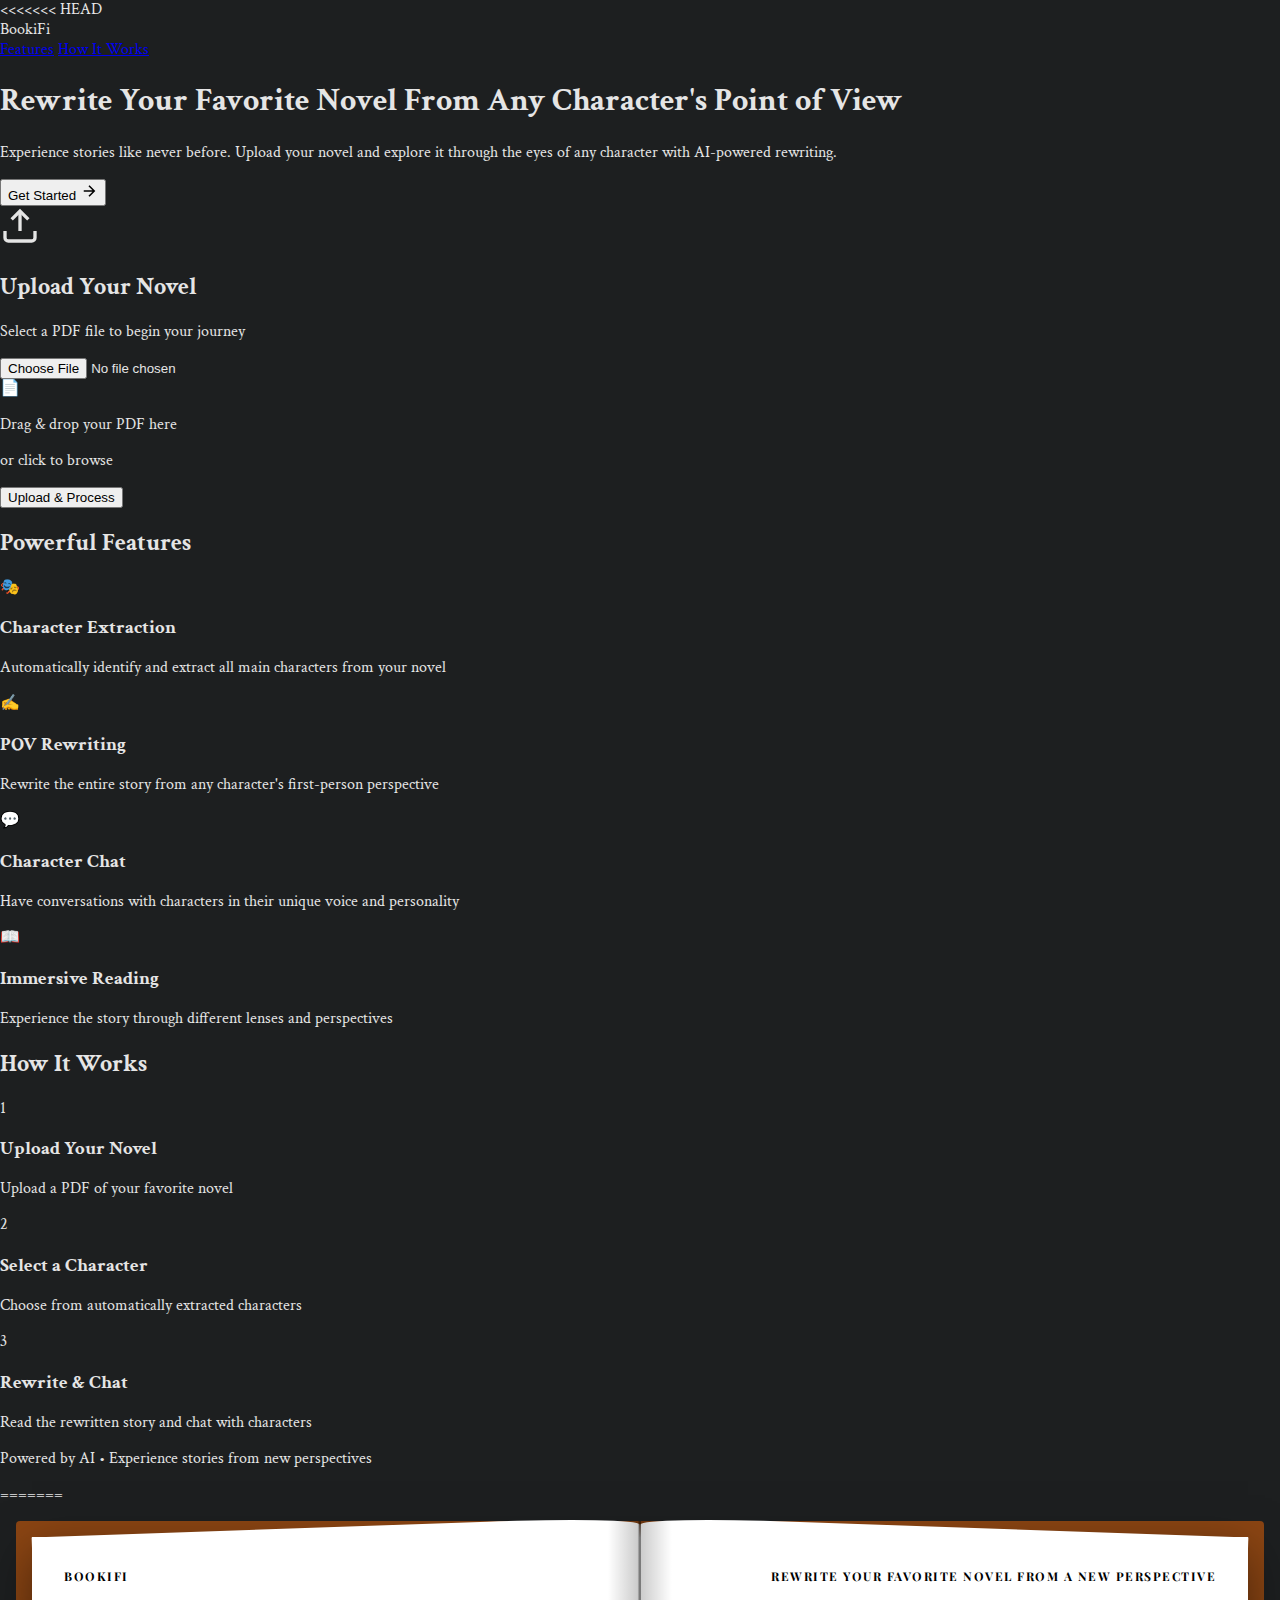
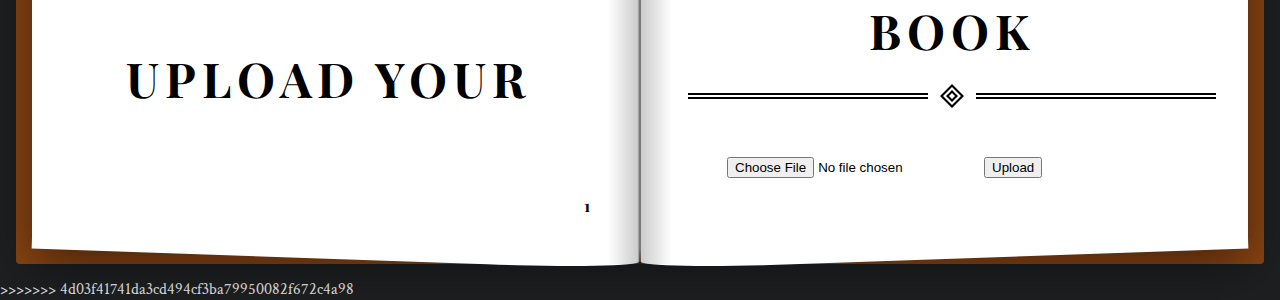
<file: templates/index.html>
<!DOCTYPE html>
<html lang="en">
<head>
    <meta charset="UTF-8">
<<<<<<< HEAD
    <meta name="viewport" content="width=device-width, initial-scale=1.0">
    <title>BookiFi - Rewrite Your Novel</title>
    <link rel="preconnect" href="https://fonts.googleapis.com">
    <link rel="preconnect" href="https://fonts.gstatic.com" crossorigin>
    <link href="https://fonts.googleapis.com/css2?family=Inter:wght@300;400;500;600;700&family=Space+Grotesk:wght@400;500;600;700&display=swap" rel="stylesheet">
    <link rel="stylesheet" href="/static/style.css">
</head>
<body>
    <!-- Animated Background -->
    <div class="animated-bg">
        <div class="gradient-orb orb-1"></div>
        <div class="gradient-orb orb-2"></div>
        <div class="gradient-orb orb-3"></div>
    </div>

    <!-- Navigation -->
    <nav class="navbar">
        <div class="nav-container">
            <div class="logo-nav">BookiFi</div>
            <div class="nav-links">
                <a href="#features">Features</a>
                <a href="#how-it-works">How It Works</a>
            </div>
        </div>
    </nav>

    <!-- Hero Section -->
    <section class="hero">
        <div class="hero-content">
            <div class="hero-text">
                <h1 class="hero-title">
                    <span class="title-line">Rewrite Your</span>
                    <span class="title-line highlight">Favorite Novel</span>
                    <span class="title-line">From Any Character's</span>
                    <span class="title-line highlight">Point of View</span>
                </h1>
                <p class="hero-subtitle">
                    Experience stories like never before. Upload your novel and explore it through the eyes of any character with AI-powered rewriting.
                </p>
                <div class="hero-cta">
                    <button class="cta-button" onclick="scrollToUpload()">
                        <span>Get Started</span>
                        <svg width="18" height="18" viewBox="0 0 24 24" fill="none" stroke="currentColor" stroke-width="2">
                            <path d="M5 12h14M12 5l7 7-7 7"/>
                        </svg>
                    </button>
                </div>
            </div>
        </div>
        <div class="scroll-indicator">
            <div class="mouse"></div>
        </div>
    </section>

    <!-- Upload Section -->
    <section id="upload" class="upload-section">
        <div class="upload-container">
            <div class="upload-card glass-card">
                <div class="upload-header">
                    <div class="upload-icon-wrapper">
                        <svg class="upload-icon" width="40" height="40" viewBox="0 0 24 24" fill="none" stroke="currentColor" stroke-width="2">
                            <path d="M21 15v4a2 2 0 0 1-2 2H5a2 2 0 0 1-2-2v-4"></path>
                            <polyline points="17 8 12 3 7 8"></polyline>
                            <line x1="12" y1="3" x2="12" y2="15"></line>
                        </svg>
                    </div>
                    <h2 class="upload-title">Upload Your Novel</h2>
                    <p class="upload-description">Select a PDF file to begin your journey</p>
                </div>
                
                <form id="uploadForm" class="upload-form">
                    <div class="file-drop-zone" id="dropZone">
                        <input type="file" id="pdfFile" accept=".pdf" required>
                        <div class="drop-zone-content">
                            <div class="drop-icon">📄</div>
                            <p class="drop-text">Drag & drop your PDF here</p>
                            <p class="drop-subtext">or click to browse</p>
                        </div>
                        <div class="file-selected" id="fileSelected" style="display: none;">
                            <span class="file-name" id="fileName"></span>
                            <button type="button" class="file-remove" onclick="clearFile()">×</button>
                        </div>
                    </div>
                    
                    <button type="submit" class="btn-upload" id="uploadBtn">
                        <span class="btn-text">Upload & Process</span>
                        <span class="btn-loader" style="display: none;">
                            <span class="spinner"></span>
                        </span>
                    </button>
                </form>
                
                <div id="uploadStatus" class="status-message"></div>
            </div>
        </div>
    </section>

    <!-- Features Section -->
    <section id="features" class="features-section">
        <div class="features-container">
            <h2 class="section-title">Powerful Features</h2>
            <div class="features-grid">
                <div class="feature-card">
                    <div class="feature-icon">🎭</div>
                    <h3>Character Extraction</h3>
                    <p>Automatically identify and extract all main characters from your novel</p>
                </div>
                <div class="feature-card">
                    <div class="feature-icon">✍️</div>
                    <h3>POV Rewriting</h3>
                    <p>Rewrite the entire story from any character's first-person perspective</p>
                </div>
                <div class="feature-card">
                    <div class="feature-icon">💬</div>
                    <h3>Character Chat</h3>
                    <p>Have conversations with characters in their unique voice and personality</p>
                </div>
                <div class="feature-card">
                    <div class="feature-icon">📖</div>
                    <h3>Immersive Reading</h3>
                    <p>Experience the story through different lenses and perspectives</p>
                </div>
            </div>
        </div>
    </section>

    <!-- How It Works -->
    <section id="how-it-works" class="how-it-works">
        <div class="how-container">
            <h2 class="section-title">How It Works</h2>
            <div class="steps">
                <div class="step">
                    <div class="step-number">1</div>
                    <div class="step-content">
                        <h3>Upload Your Novel</h3>
                        <p>Upload a PDF of your favorite novel</p>
                    </div>
                </div>
                <div class="step-connector"></div>
                <div class="step">
                    <div class="step-number">2</div>
                    <div class="step-content">
                        <h3>Select a Character</h3>
                        <p>Choose from automatically extracted characters</p>
                    </div>
                </div>
                <div class="step-connector"></div>
                <div class="step">
                    <div class="step-number">3</div>
                    <div class="step-content">
                        <h3>Rewrite & Chat</h3>
                        <p>Read the rewritten story and chat with characters</p>
                    </div>
                </div>
            </div>
        </div>
    </section>

    <!-- Footer -->
    <footer class="footer">
        <div class="footer-content">
            <p>Powered by AI • Experience stories from new perspectives</p>
        </div>
    </footer>

    <script src="/static/script.js"></script>
=======
    <title>BookiFi - Rewrite Your Favorite Novel</title>
    <link rel="stylesheet" href="/static/style.css">
</head>
<body>
<div id="wrapper">
    <div id="container">
        <section class="open-book">
            <header>
                <h1>BookiFi</h1>
                <h6>Rewrite your favorite novel from a new perspective</h6>
            </header>

            <article>
                <h2 class="chapter-title">Upload Your Book</h2>
                <form id="uploadForm">
                    <input type="file" id="pdfFile" accept=".pdf,.txt" required>
                    <button type="submit">Upload</button>
                </form>
                <p id="uploadStatus"></p>

                <div id="characterSection" style="display:none;">
                    <h2 class="chapter-title">Choose a Character</h2>
                    <select id="characterSelect"></select>
                    <button id="rewriteBtn">Rewrite Book</button>
                </div>

                <div id="storySection" style="display:none;">
                    <h2 class="chapter-title">Rewritten Story</h2>
                    <div id="storyOutput" style="white-space: pre-wrap; font-size: 1.1em;"></div>
                </div>
            </article>

            <footer>
                <ol id="page-numbers">
                    <li>1</li>
                </ol>
            </footer>
        </section>
    </div>
</div>

<script src="/static/script.js"></script>
>>>>>>> 4d03f41741da3cd494cf3ba79950082f672c4a98
</body>
</html>
</file>
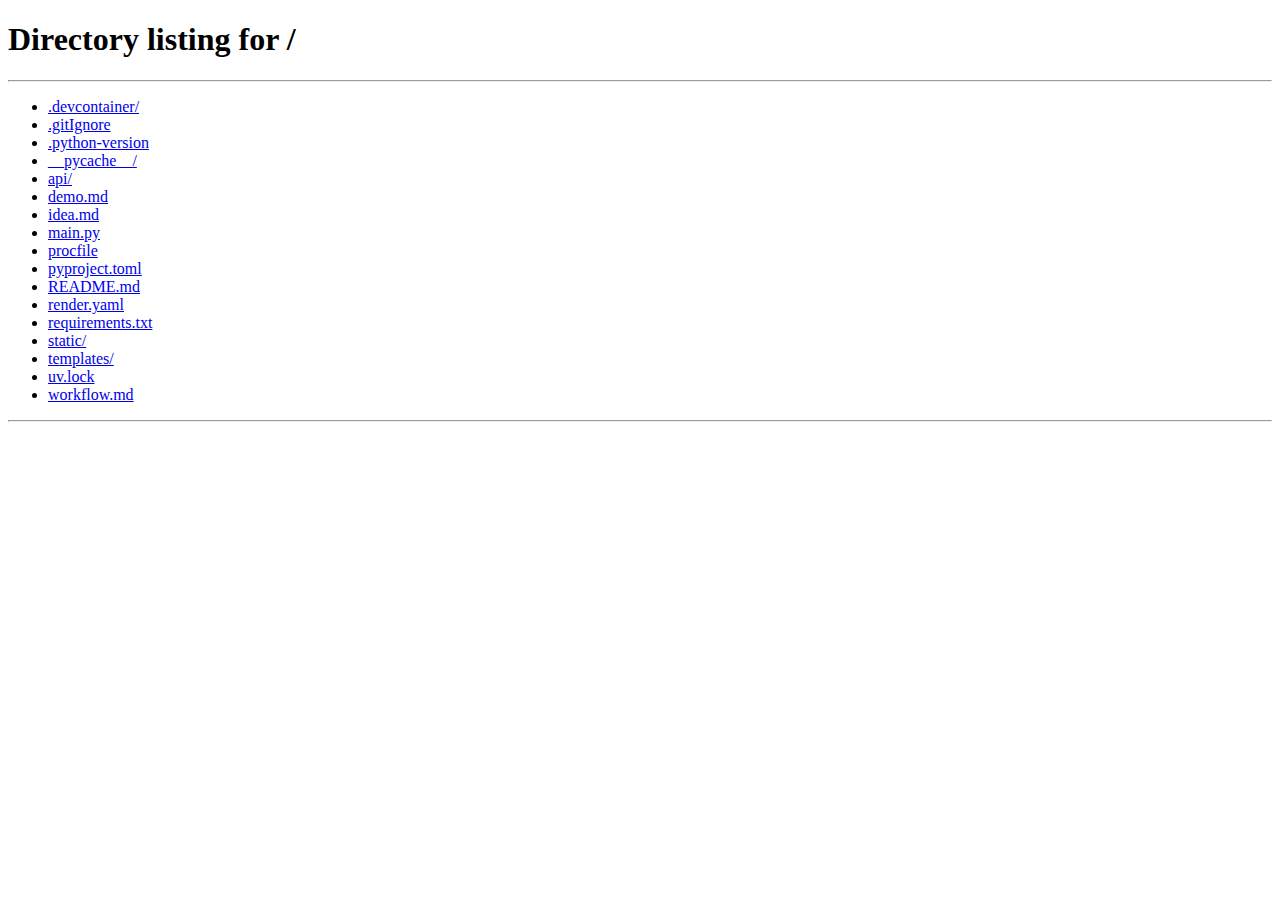
<file: templates/story.html>
<!DOCTYPE html>
<html lang="en">
<head>
    <meta charset="UTF-8">
    <meta name="viewport" content="width=device-width, initial-scale=1.0">
    <title>BookiFi - Story & Chat</title>
    <link rel="preconnect" href="https://fonts.googleapis.com">
    <link rel="preconnect" href="https://fonts.gstatic.com" crossorigin>
    <link href="https://fonts.googleapis.com/css2?family=Inter:wght@300;400;500;600;700&family=Space+Grotesk:wght@400;500;600;700&display=swap" rel="stylesheet">
    <link rel="stylesheet" href="/static/style.css">
    <link rel="stylesheet" href="/static/story.css">
</head>
<body>
    <div class="story-container">
        <!-- Header -->
        <header class="story-header">
            <div class="header-content">
                <div class="header-left">
                    <h1 class="story-logo">BookiFi</h1>
                    <div class="book-info">
                        <span id="storyTitle" class="book-title">Your Novel</span>
                    </div>
                </div>
                <button class="btn-new-book" onclick="window.location.href='/'">
                    <svg width="18" height="18" viewBox="0 0 24 24" fill="none" stroke="currentColor" stroke-width="2">
                        <path d="M3 9l9-7 9 7v11a2 2 0 0 1-2 2H5a2 2 0 0 1-2-2z"></path>
                        <polyline points="9 22 9 12 15 12 15 22"></polyline>
                    </svg>
                    <span>New Book</span>
                </button>
            </div>
        </header>

        <!-- Main Content -->
        <main class="story-main">
            <!-- Left Sidebar - Character Selection -->
            <aside class="character-sidebar" id="characterSidebar">
                <div class="sidebar-header">
                    <h2 class="sidebar-title">Characters</h2>
                    <div class="character-count" id="characterCount"></div>
                </div>
                <div class="sidebar-content">
                    <div id="charactersList" class="characters-list">
                        <div class="loading-state">
                            <div class="loading-spinner"></div>
                            <p>Extracting characters...</p>
                        </div>
                    </div>
                </div>
            </aside>

            <!-- Center - Story Content -->
            <section class="story-content-area">
                <div class="content-header">
                    <div class="header-info">
                        <h2 class="content-title">Story</h2>
                        <div id="selectedCharacterInfo" class="selected-character-badge" style="display: none;">
                            <span class="badge-icon">👤</span>
                            <span class="badge-text" id="badgeText"></span>
                        </div>
                    </div>
                    <div class="header-actions">
                        <button id="rewriteBtn" class="btn-rewrite" style="display: none;">
                            <svg width="18" height="18" viewBox="0 0 24 24" fill="none" stroke="currentColor" stroke-width="2">
                                <path d="M11 4H4a2 2 0 0 0-2 2v14a2 2 0 0 0 2 2h14a2 2 0 0 0 2-2v-7"></path>
                                <path d="M18.5 2.5a2.121 2.121 0 0 1 3 3L12 15l-4 1 1-4 9.5-9.5z"></path>
                            </svg>
                            <span>Rewrite from POV</span>
                        </button>
                    </div>
                </div>

                <div id="rewriteProgress" class="progress-container" style="display: none;">
                    <div class="progress-content">
                        <div class="progress-spinner"></div>
                        <div class="progress-text">
                            <p class="progress-title">Rewriting story...</p>
                            <p class="progress-subtitle">This may take a few moments</p>
                        </div>
                    </div>
                </div>

                <div id="storyOutput" class="story-output">
                    <div class="welcome-state">
                        <div class="welcome-icon">📚</div>
                        <h3>Welcome to Your Story</h3>
                        <p>Select a character from the sidebar to begin rewriting the story from their perspective.</p>
                    </div>
                </div>
            </section>
        </main>

        <!-- Chat Sidebar -->
        <aside class="chat-sidebar" id="chatSidebar">
            <div class="chat-header">
                <div class="chat-header-info">
                    <div class="chat-avatar">💬</div>
                    <div>
                        <h3 id="chatCharacterName">Chat</h3>
                        <p class="chat-status">Online</p>
                    </div>
                </div>
                <button class="btn-close-chat" onclick="toggleChat()">
                    <svg width="20" height="20" viewBox="0 0 24 24" fill="none" stroke="currentColor" stroke-width="2">
                        <line x1="18" y1="6" x2="6" y2="18"></line>
                        <line x1="6" y1="6" x2="18" y2="18"></line>
                    </svg>
                </button>
            </div>
            <div id="chatMessages" class="chat-messages"></div>
            <div class="chat-input-wrapper">
                <input type="text" id="chatInput" placeholder="Type your message..." class="chat-input" />
                <button id="sendChatBtn" class="btn-send">
                    <svg width="20" height="20" viewBox="0 0 24 24" fill="none" stroke="currentColor" stroke-width="2">
                        <line x1="22" y1="2" x2="11" y2="13"></line>
                        <polygon points="22 2 15 22 11 13 2 9 22 2"></polygon>
                    </svg>
                </button>
            </div>
        </aside>

        <!-- Floating Chat Button -->
        <button id="chatToggleBtn" class="floating-chat-btn" onclick="toggleChat()" style="display: none;">
            <svg width="24" height="24" viewBox="0 0 24 24" fill="none" stroke="currentColor" stroke-width="2">
                <path d="M21 15a2 2 0 0 1-2 2H7l-4 4V5a2 2 0 0 1 2-2h14a2 2 0 0 1 2 2z"></path>
            </svg>
            <span class="chat-badge"></span>
        </button>
    </div>

    <script src="/static/story.js"></script>
</body>
</html>
</file>
<file: static/style.css>
@import url(https://fonts.googleapis.com/css?family=Crimson+Text:400,700,900,400italic,700italic,900italic|Playfair+Display:400,700,900,400italic,700italic,900italic|Rock+Salt:400);

*,
:before,
:after {
    box-sizing: border-box;
}

body {
    background-color: #1d1f20;
    color: #e5e5e5;
    font: 16px/1.25 'Crimson Text', sans-serif;
    margin: 0;
}

#wrapper {
    margin-left: auto;
    margin-right: auto;
    max-width: 80em;
}

#container {
    float: left;
    padding: 1em;
    width: 100%;
}



/*** OPEN BOOK ***/
.open-book {
    background: #fff;
    box-shadow: rgba(0,0,0,0.5) 0 1em 3em;
    color: #000;
    padding: 2em;
}

.open-book * {
    position: relative;
}

/* Highlight */
.open-book *::-moz-selection {
    background: rgba(222,255,0,0.75);
}

.open-book *::selection {
    background: rgba(222,255,0,0.75);
}

/* Header/Footer */
.open-book header {
    padding-bottom: 1em;
}

.open-book header *,
.open-book footer * {
    font: 700 1em/1.25 'Playfair Display', sans-serif;
    letter-spacing: 0.125em;
    margin: 0;
}

.open-book header * {
    font-size: 0.75em;
    text-transform: uppercase;
}

.open-book footer {
    padding-top: 1em;
}

.open-book footer #page-numbers {
    display: none;
    list-style: none;
    padding: 0;
    text-align: left;
}

.open-book footer #page-numbers > li:last-child {
    text-align: right;
}

/* Chapter Title */
.open-book .chapter-title {
    background: url([data-uri]) bottom center no-repeat;
    background-size: 0.5em 0.5em;
    font: 700 7vw/1.25 'Playfair Display', sans-serif;
    letter-spacing: 0.125em;
    margin: 0 0 1em 0;
    padding: 1em 0;
    position: relative;
    text-align: center;
    text-transform: uppercase;
}

.open-book .chapter-title:before,
.open-book .chapter-title:after {
    border: solid 0 #000;
    border-width: 0.05em 0;
    bottom: calc((0.125em / 2) * 3);
    content: '';
    height: 0.15em;
    position: absolute;
    width: calc(50% - (1em / 2));
}

.open-book .chapter-title:before {
    left: 0;
}

.open-book .chapter-title:after {
    right: 0;
}

/* Body Copy */
.open-book article {
    line-height: 1.5;
}

.open-book article *:not(.chapter-title):not(hr):not(dl) {
    margin: 0 auto;
    max-width: 28.125em;
}

.open-book article p {
    text-indent: 2em;
}

.open-book .chapter-title + p:first-of-type {
    text-indent: 0;
}

.open-book .chapter-title + p:first-of-type:first-letter {
    float: left;
    font: 700 3em/0.65 'Playfair Display', sans-serif;
    padding: 0.15em 0.05em 0 0;
    text-transform: uppercase;
}

.open-book article > ul,
.open-book article > ol {
    padding-left: 3em;
}

.open-book article > ul ul {
    padding-left: 1em;
}

.open-book a {
    background: url([data-uri]) bottom repeat-x;
    background-size: auto 0.25em;
    color: inherit;
    text-decoration: none;
}

.open-book s,
.open-book strike {
    background: url([data-uri]) center repeat-x;
    background-size: auto 0.5em;
    color: rgba(0,0,0,0.5);
    text-decoration: none;
}

.open-book sup {
    color: #cc0000;
    font-family: 'Rock Salt', cursive;
    left: 0;
    margin-top: -1em!important;
    max-width: 100%!important;
    position: absolute;
    text-align: center;
    width: 100%;
}

.open-book mark {
    background: linear-gradient(to bottom, rgba(222,255,0,1) 0%,rgba(222,255,0,0.5) 60%,rgba(222,255,0,1) 100%);
}

.open-book mark.pink {
    background: linear-gradient(to bottom, rgba(255,69,190,1) 0%,rgba(255,107,203,0.5) 60%,rgba(255,107,203,1) 100%);
}

.open-book mark.blue {
    background: linear-gradient(to bottom, rgba(73,179,255,1) 0%,rgba(107,193,255,0.5) 60%,rgba(107,193,255,1) 100%);
}

.open-book mark.green {
    background: linear-gradient(to bottom, rgba(67,226,15,1) 0%,rgba(39,229,54,0.5) 60%,rgba(39,229,54,1) 100%);
}

.open-book mark.orange {
    background: linear-gradient(to bottom, rgba(255,134,9,1) 0%,rgba(255,177,34,0.5) 60%,rgba(255,177,34,1) 100%);
}

.open-book hr {
    background-color: #000;
    border: 0;
    height: 2px;
    margin: 1em 0;
}

.open-book dl {
    border: solid 0 #ccc;
    border-width: 0.0625em 0;
    break-inside: avoid-column;
    margin: 1em auto;
    padding: 1em 0;
}



/*** MEDIA QUERIES ***/
@media only screen and ( min-width: 50em ) {

    .open-book {
        margin: 1em;
        position: relative;
    }

    .open-book:before {
        background-color: #8B4513;
        border-radius: 0.25em;
        bottom: -1em;
        content: '';
        left: -1em;
        position: absolute;
        right: -1em;
        top: -1em;
        z-index: -1;
    }

    .open-book:after {
        background: linear-gradient(to right, transparent 0%,rgba(0,0,0,0.2) 46%,rgba(0,0,0,0.5) 49%,rgba(0,0,0,0.6) 50%,rgba(0,0,0,0.5) 51%,rgba(0,0,0,0.2) 52%,transparent 100%);
        bottom: -1em;
        content: '';
        left: 50%;
        position: absolute;
        top: -1em;
        transform: translate(-50%,0);
        width: 4em;
        z-index: 1;
    }

    .open-book > * {
        column-count: 2;
        column-gap: 6em;
        position: relative;
        z-index: 1;
    }

    /* Header/Footer */
    .open-book header:before,
    .open-book header:after,
    .open-book footer:before,
    .open-book footer:after {
        background: #fff;
        border-radius: 25%;
        content: '';
        height: 2em;
        position: absolute;
        z-index: -1;
        width: calc(50% + 2em);
    }

    .open-book header:before,
    .open-book footer:before,
    .open-book footer:after {
        border-top-left-radius: 0;
    }

    .open-book header:after,
    .open-book footer:before,
    .open-book footer:after {
        border-top-right-radius: 0;
    }

    .open-book header:before,
    .open-book header:after,
    .open-book footer:after {
        border-bottom-right-radius: 0;
    }

    .open-book header:before,
    .open-book header:after,
    .open-book footer:before {
        border-bottom-left-radius: 0;
    }

    .open-book header:before,
    .open-book header:after {
        top: -2.65em;
    }

    .open-book header:before,
    .open-book footer:before {
        right: 50%;
    }

    .open-book header:before {
        transform: rotate(-2deg);
    }

    .open-book header:after,
    .open-book footer:after {
        left: 50%;
    }

    .open-book header:after {
        transform: rotate(2deg);
    }

    .open-book footer:before,
    .open-book footer:after {
        bottom: -2.65em;
    }

    .open-book footer:before {
        transform: rotate(2deg);
    }

    .open-book footer:after {
        transform: rotate(-2deg);
    }

    .open-book header > *:last-child,
    .open-book footer > *:last-child {
        text-align: right;
    }

    .open-book footer #page-numbers {
        display: block;
    }

    /* Chapter Title */
    .open-book .chapter-title {
        font-size: 3em;
    }

    .open-book .chapter-title:before,
    .open-book .chapter-title:after {
        height: 0.125em;
    }

    /* Body Copy */
    .open-book article p {
        text-indent: 3em;
    }

    .open-book article > ul,
    .open-book article > ol {
        padding-left: 4em;
    }

}
</file>
<file: static/story.css>
/* Story Page Styles - Modern & User-Friendly */

:root {
    --primary: #6366f1;
    --primary-dark: #4f46e5;
    --secondary: #8b5cf6;
    --accent: #ec4899;
    --bg: #0a0e27;
    --bg-secondary: #111827;
    --bg-card: rgba(255, 255, 255, 0.05);
    --bg-card-hover: rgba(255, 255, 255, 0.08);
    --text: #ffffff;
    --text-light: rgba(255, 255, 255, 0.7);
    --text-lighter: rgba(255, 255, 255, 0.5);
    --border: rgba(255, 255, 255, 0.1);
    --border-hover: rgba(99, 102, 241, 0.5);
    --success: #10b981;
    --error: #ef4444;
    --glass: rgba(255, 255, 255, 0.08);
    --glass-border: rgba(255, 255, 255, 0.15);
}

.story-container {
    min-height: 100vh;
    display: flex;
    flex-direction: column;
    background: var(--bg);
    color: var(--text);
}

/* Header */
.story-header {
    background: rgba(10, 14, 39, 0.8);
    backdrop-filter: blur(20px);
    border-bottom: 1px solid var(--border);
    padding: 1rem 2rem;
    position: sticky;
    top: 0;
    z-index: 100;
}

.header-content {
    max-width: 1600px;
    margin: 0 auto;
    display: flex;
    justify-content: space-between;
    align-items: center;
    gap: 2rem;
}

.header-left {
    display: flex;
    align-items: center;
    gap: 2rem;
}

.story-logo {
    font-family: 'Space Grotesk', sans-serif;
    font-size: 1.5rem;
    font-weight: 600;
    background: linear-gradient(135deg, var(--primary), var(--secondary));
    -webkit-background-clip: text;
    -webkit-text-fill-color: transparent;
    background-clip: text;
}

.book-info {
    display: flex;
    align-items: center;
    gap: 0.75rem;
}

.book-title {
    font-family: 'Inter', sans-serif;
    font-size: 1rem;
    font-weight: 500;
    color: var(--text-light);
    padding-left: 1rem;
    border-left: 1px solid var(--border);
}

.btn-new-book {
    font-family: 'Inter', sans-serif;
    display: flex;
    align-items: center;
    gap: 0.5rem;
    padding: 0.625rem 1.25rem;
    background: var(--bg-card);
    border: 1px solid var(--border);
    border-radius: 8px;
    color: var(--text);
    font-size: 0.9rem;
    font-weight: 500;
    cursor: pointer;
    transition: all 0.2s;
}

.btn-new-book:hover {
    background: var(--bg-card-hover);
    border-color: var(--border-hover);
}

/* Main Content */
.story-main {
    flex: 1;
    display: grid;
    grid-template-columns: 320px 1fr;
    max-width: 1600px;
    margin: 0 auto;
    width: 100%;
    padding: 2rem;
    gap: 2rem;
}

/* Character Sidebar */
.character-sidebar {
    background: var(--bg-card);
    backdrop-filter: blur(20px);
    border: 1px solid var(--border);
    border-radius: 16px;
    padding: 1.5rem;
    height: fit-content;
    position: sticky;
    top: 100px;
    max-height: calc(100vh - 120px);
    display: flex;
    flex-direction: column;
}

.sidebar-header {
    display: flex;
    justify-content: space-between;
    align-items: center;
    margin-bottom: 1.25rem;
    padding-bottom: 1rem;
    border-bottom: 1px solid var(--border);
}

.sidebar-title {
    font-family: 'Space Grotesk', sans-serif;
    font-size: 1.125rem;
    font-weight: 600;
    color: var(--text);
}

.character-count {
    font-family: 'Inter', sans-serif;
    font-size: 0.75rem;
    color: var(--text-lighter);
    background: var(--bg-secondary);
    padding: 0.25rem 0.625rem;
    border-radius: 12px;
}

.sidebar-content {
    flex: 1;
    overflow-y: auto;
}

.characters-list {
    display: flex;
    flex-direction: column;
    gap: 0.75rem;
}

.loading-state {
    display: flex;
    flex-direction: column;
    align-items: center;
    justify-content: center;
    padding: 2rem;
    gap: 1rem;
}

.loading-spinner {
    width: 32px;
    height: 32px;
    border: 3px solid var(--border);
    border-top-color: var(--primary);
    border-radius: 50%;
    animation: spin 0.8s linear infinite;
}

.loading-state p {
    font-family: 'Inter', sans-serif;
    font-size: 0.9rem;
    color: var(--text-light);
}

.character-card {
    background: var(--bg-secondary);
    border: 1px solid var(--border);
    border-radius: 12px;
    padding: 1.25rem;
    cursor: pointer;
    transition: all 0.2s;
}

.character-card:hover {
    background: var(--bg-card-hover);
    border-color: var(--border-hover);
    transform: translateX(4px);
}

.character-card.selected {
    background: rgba(99, 102, 241, 0.15);
    border-color: var(--primary);
    box-shadow: 0 4px 12px rgba(99, 102, 241, 0.2);
}

.character-card h3 {
    font-family: 'Space Grotesk', sans-serif;
    font-size: 1rem;
    font-weight: 600;
    margin-bottom: 0.5rem;
    color: var(--text);
}

.character-card p {
    font-family: 'Inter', sans-serif;
    font-size: 0.85rem;
    color: var(--text-light);
    line-height: 1.5;
}

/* Story Content Area */
.story-content-area {
    background: var(--bg-card);
    backdrop-filter: blur(20px);
    border: 1px solid var(--border);
    border-radius: 16px;
    padding: 2rem;
    display: flex;
    flex-direction: column;
    min-height: 600px;
}

.content-header {
    display: flex;
    justify-content: space-between;
    align-items: flex-start;
    margin-bottom: 1.5rem;
    padding-bottom: 1.5rem;
    border-bottom: 1px solid var(--border);
    gap: 1rem;
}

.header-info {
    flex: 1;
}

.content-title {
    font-family: 'Space Grotesk', sans-serif;
    font-size: 1.5rem;
    font-weight: 600;
    margin-bottom: 0.75rem;
    color: var(--text);
}

.selected-character-badge {
    display: inline-flex;
    align-items: center;
    gap: 0.5rem;
    padding: 0.5rem 1rem;
    background: rgba(99, 102, 241, 0.15);
    border: 1px solid var(--primary);
    border-radius: 20px;
    font-family: 'Inter', sans-serif;
    font-size: 0.875rem;
    font-weight: 500;
    color: var(--text);
}

.badge-icon {
    font-size: 1rem;
}

.header-actions {
    display: flex;
    gap: 0.75rem;
}

.btn-rewrite {
    font-family: 'Inter', sans-serif;
    display: flex;
    align-items: center;
    gap: 0.5rem;
    padding: 0.75rem 1.5rem;
    background: linear-gradient(135deg, var(--primary), var(--secondary));
    color: white;
    border: none;
    border-radius: 10px;
    font-size: 0.9rem;
    font-weight: 500;
    cursor: pointer;
    transition: all 0.2s;
    box-shadow: 0 4px 12px rgba(99, 102, 241, 0.25);
}

.btn-rewrite:hover:not(:disabled) {
    transform: translateY(-2px);
    box-shadow: 0 6px 16px rgba(99, 102, 241, 0.35);
}

.btn-rewrite:disabled {
    opacity: 0.6;
    cursor: not-allowed;
}

/* Progress Container */
.progress-container {
    margin: 2rem 0;
    padding: 2rem;
    background: var(--bg-secondary);
    border-radius: 12px;
    border: 1px solid var(--border);
}

.progress-content {
    display: flex;
    align-items: center;
    gap: 1rem;
}

.progress-spinner {
    width: 40px;
    height: 40px;
    border: 3px solid var(--border);
    border-top-color: var(--primary);
    border-radius: 50%;
    animation: spin 0.8s linear infinite;
}

.progress-text {
    flex: 1;
}

.progress-title {
    font-family: 'Inter', sans-serif;
    font-size: 1rem;
    font-weight: 500;
    color: var(--text);
    margin-bottom: 0.25rem;
}

.progress-subtitle {
    font-family: 'Inter', sans-serif;
    font-size: 0.875rem;
    color: var(--text-light);
}

/* Story Output */
.story-output {
    flex: 1;
    overflow-y: auto;
    min-height: 400px;
}

.welcome-state {
    display: flex;
    flex-direction: column;
    align-items: center;
    justify-content: center;
    text-align: center;
    padding: 4rem 2rem;
    height: 100%;
}

.welcome-icon {
    font-size: 4rem;
    margin-bottom: 1.5rem;
    opacity: 0.6;
}

.welcome-state h3 {
    font-family: 'Space Grotesk', sans-serif;
    font-size: 1.5rem;
    font-weight: 600;
    margin-bottom: 0.75rem;
    color: var(--text);
}

.welcome-state p {
    font-family: 'Inter', sans-serif;
    font-size: 1rem;
    color: var(--text-light);
    max-width: 400px;
    line-height: 1.6;
}

.rewritten-content {
    font-family: 'Inter', sans-serif;
    line-height: 1.8;
    color: var(--text);
    white-space: pre-wrap;
    font-size: 1rem;
    padding: 1.5rem;
    background: var(--bg-secondary);
    border-radius: 12px;
    border: 1px solid var(--border);
}

/* Chat Sidebar */
.chat-sidebar {
    position: fixed;
    right: -400px;
    top: 0;
    height: 100vh;
    width: 400px;
    background: var(--bg-card);
    backdrop-filter: blur(20px);
    border-left: 1px solid var(--border);
    display: flex;
    flex-direction: column;
    box-shadow: -4px 0 20px rgba(0, 0, 0, 0.3);
    z-index: 200;
    transition: right 0.3s ease;
}

.chat-sidebar.open {
    right: 0;
}

.chat-header {
    padding: 1.5rem;
    border-bottom: 1px solid var(--border);
    display: flex;
    justify-content: space-between;
    align-items: center;
    background: var(--bg-secondary);
}

.chat-header-info {
    display: flex;
    align-items: center;
    gap: 0.75rem;
}

.chat-avatar {
    width: 40px;
    height: 40px;
    background: linear-gradient(135deg, var(--primary), var(--secondary));
    border-radius: 50%;
    display: flex;
    align-items: center;
    justify-content: center;
    font-size: 1.25rem;
}

.chat-header-info h3 {
    font-family: 'Space Grotesk', sans-serif;
    font-size: 1rem;
    font-weight: 600;
    color: var(--text);
    margin-bottom: 0.125rem;
}

.chat-status {
    font-family: 'Inter', sans-serif;
    font-size: 0.75rem;
    color: var(--text-lighter);
}

.btn-close-chat {
    width: 32px;
    height: 32px;
    border: none;
    background: transparent;
    color: var(--text-light);
    cursor: pointer;
    border-radius: 6px;
    transition: all 0.2s;
    display: flex;
    align-items: center;
    justify-content: center;
}

.btn-close-chat:hover {
    background: var(--bg-card-hover);
    color: var(--text);
}

.chat-messages {
    flex: 1;
    overflow-y: auto;
    padding: 1.5rem;
    display: flex;
    flex-direction: column;
    gap: 1rem;
}

.chat-message {
    padding: 0.875rem 1rem;
    border-radius: 12px;
    max-width: 85%;
    animation: fadeIn 0.3s;
    font-family: 'Inter', sans-serif;
    font-size: 0.9rem;
    line-height: 1.5;
}

.chat-message.user {
    background: linear-gradient(135deg, var(--primary), var(--secondary));
    color: white;
    align-self: flex-end;
    border-bottom-right-radius: 4px;
}

.chat-message.character {
    background: var(--bg-secondary);
    color: var(--text);
    align-self: flex-start;
    border-bottom-left-radius: 4px;
    border: 1px solid var(--border);
}

.chat-message.system {
    background: rgba(236, 72, 153, 0.15);
    color: var(--accent);
    align-self: center;
    max-width: 100%;
    font-size: 0.85rem;
    text-align: center;
    border: 1px solid rgba(236, 72, 153, 0.3);
}

.chat-message p {
    margin: 0;
}

.chat-message .typing {
    font-style: italic;
    animation: blink 1s infinite;
}

@keyframes fadeIn {
    from {
        opacity: 0;
        transform: translateY(10px);
    }
    to {
        opacity: 1;
        transform: translateY(0);
    }
}

@keyframes blink {
    0%, 50% { opacity: 1; }
    51%, 100% { opacity: 0.3; }
}

.chat-input-wrapper {
    padding: 1.25rem;
    border-top: 1px solid var(--border);
    display: flex;
    gap: 0.75rem;
    background: var(--bg-secondary);
}

.chat-input {
    flex: 1;
    padding: 0.875rem 1rem;
    background: var(--bg-card);
    border: 1px solid var(--border);
    border-radius: 10px;
    font-family: 'Inter', sans-serif;
    font-size: 0.9rem;
    color: var(--text);
    outline: none;
    transition: all 0.2s;
}

.chat-input:focus {
    border-color: var(--primary);
    background: var(--bg-card-hover);
}

.chat-input::placeholder {
    color: var(--text-lighter);
}

.btn-send {
    padding: 0.875rem 1rem;
    background: linear-gradient(135deg, var(--primary), var(--secondary));
    color: white;
    border: none;
    border-radius: 10px;
    cursor: pointer;
    transition: all 0.2s;
    display: flex;
    align-items: center;
    justify-content: center;
}

.btn-send:hover:not(:disabled) {
    transform: translateY(-2px);
    box-shadow: 0 4px 12px rgba(99, 102, 241, 0.3);
}

.btn-send:disabled {
    opacity: 0.6;
    cursor: not-allowed;
}

/* Floating Chat Button */
.floating-chat-btn {
    position: fixed;
    bottom: 2rem;
    right: 2rem;
    width: 56px;
    height: 56px;
    border-radius: 50%;
    background: linear-gradient(135deg, var(--primary), var(--secondary));
    color: white;
    border: none;
    cursor: pointer;
    box-shadow: 0 8px 24px rgba(99, 102, 241, 0.4);
    display: flex;
    align-items: center;
    justify-content: center;
    transition: all 0.3s;
    z-index: 150;
}

.floating-chat-btn:hover {
    transform: scale(1.1);
    box-shadow: 0 12px 32px rgba(99, 102, 241, 0.5);
}

.chat-badge {
    position: absolute;
    top: -4px;
    right: -4px;
    width: 12px;
    height: 12px;
    background: var(--accent);
    border-radius: 50%;
    border: 2px solid var(--bg);
}

@keyframes spin {
    to { transform: rotate(360deg); }
}

/* Responsive Design */
@media (max-width: 1200px) {
    .story-main {
        grid-template-columns: 280px 1fr;
    }
    
    .chat-sidebar {
        width: 100%;
        max-width: 400px;
    }
}

@media (max-width: 968px) {
    .story-main {
        grid-template-columns: 1fr;
        padding: 1rem;
        gap: 1rem;
    }
    
    .character-sidebar {
        position: static;
        max-height: none;
        order: 2;
    }
    
    .story-content-area {
        order: 1;
    }
    
    .header-content {
        flex-direction: column;
        align-items: flex-start;
        gap: 1rem;
    }
    
    .header-left {
        flex-direction: column;
        align-items: flex-start;
        gap: 0.75rem;
    }
    
    .book-title {
        border-left: none;
        padding-left: 0;
        border-top: 1px solid var(--border);
        padding-top: 0.75rem;
    }
    
    .chat-sidebar {
        width: 100%;
        right: -100%;
    }
    
    .floating-chat-btn {
        bottom: 1rem;
        right: 1rem;
    }
}

@media (max-width: 640px) {
    .story-header {
        padding: 1rem 1.5rem;
    }
    
    .story-main {
        padding: 1rem;
    }
    
    .content-header {
        flex-direction: column;
        align-items: stretch;
    }
    
    .btn-rewrite {
        width: 100%;
        justify-content: center;
    }
}
</file>
